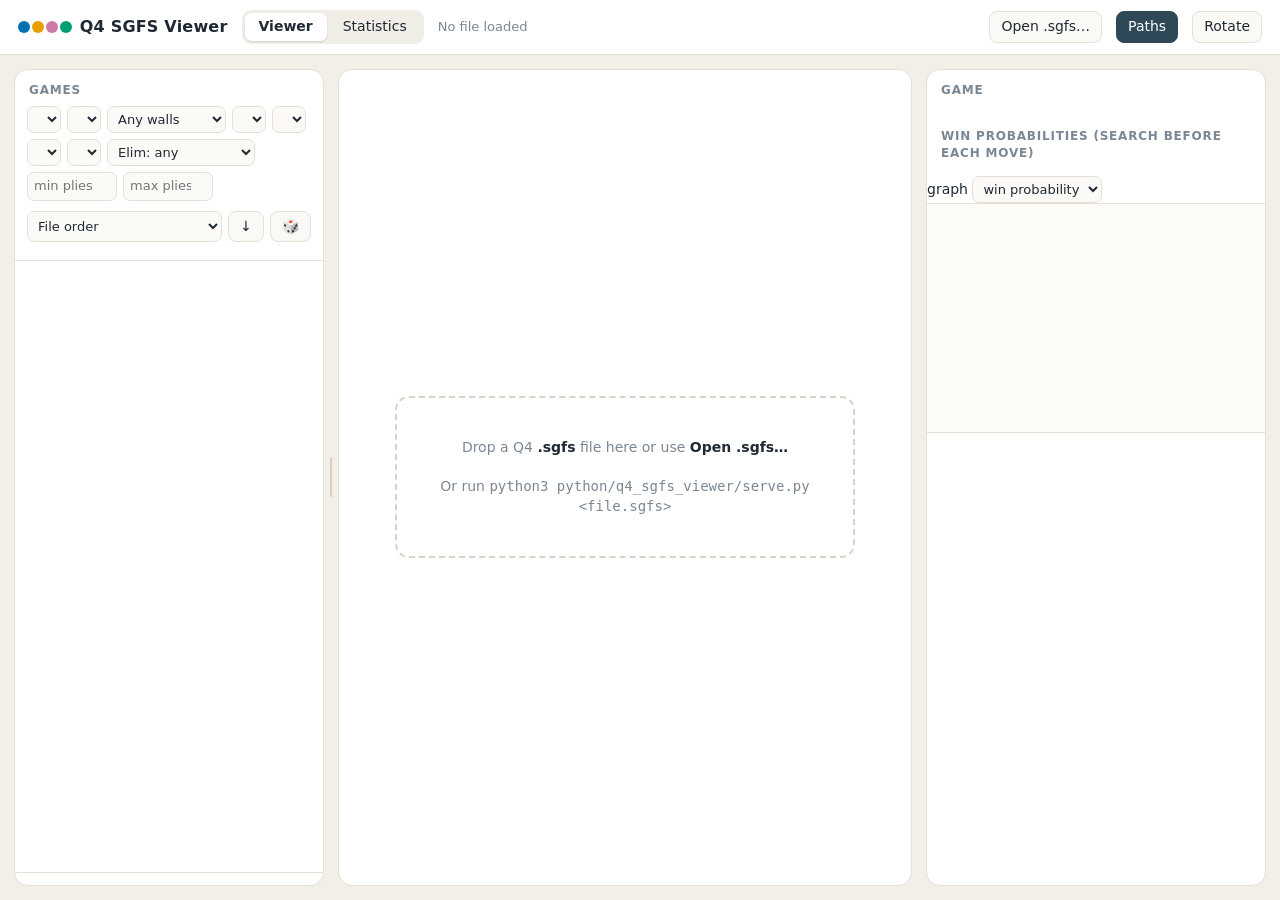
<file: python/q4_sgfs_viewer/index.html>
<!doctype html>
<html lang="en">
<head>
<meta charset="utf-8">
<meta name="viewport" content="width=device-width, initial-scale=1">
<title>Q4 SGFS Viewer</title>
<link rel="stylesheet" href="style.css">
</head>
<body>
<header>
  <h1><span class="dot" style="background:var(--s-acc)"></span><span class="dot" style="background:var(--w-acc)"></span><span class="dot" style="background:var(--n-acc)"></span><span class="dot" style="background:var(--e-acc)"></span> Q4 SGFS Viewer</h1>
  <div class="tabs"><button id="tabView" class="on">Viewer</button><button id="tabStats">Statistics</button></div>
  <span id="fileName">No file loaded</span>
  <label class="btn" for="fileInput">Open<span class="long"> .sgfs…</span></label>
  <input type="file" id="fileInput" accept=".sgfs,.sgf,.txt">
  <button id="pathBtn" class="toggle on" title="Show all shortest paths to the centre (P)">Paths</button>
  <button id="flipBtn" title="Rotate the board by 90° (R)">Rotate</button>
</header>

<main>
  <section class="panel games" id="gamesPanel">
    <h2 id="gamesHead">Games <span id="gamesHeadInfo"></span></h2>
    <div class="filters">
      <select id="fRes" title="Result"></select>
      <select id="fRule" title="Repetition rule"></select>
      <select id="fWalls" title="Initial walls"><option value="">Any walls</option><option value="std">Walls 7/7/7/7</option><option value="other">Other walls</option></select>
      <select id="fType" title="Game type"></select>
      <select id="fTable" title="Match table"></select>
      <select id="fPType" title="Player type of any seat"></select>
      <select id="fModel" title="Model of any seat"></select>
      <select id="fElim" title="Eliminations"><option value="">Elim: any</option><option value="yes">With eliminations</option><option value="no">No eliminations</option></select>
      <input id="fMin" type="number" min="0" placeholder="min plies">
      <input id="fMax" type="number" min="0" placeholder="max plies">
    </div>
    <div class="chips" id="fChips"></div>
    <div class="filters sortrow">
      <select id="sortKey" title="Sort games by"></select>
      <button id="sortDir" title="Flip sort direction">↓</button>
      <button id="randBtn" title="Jump to a random game in the list">🎲</button>
    </div>
    <div class="sortdesc" id="sortDesc"></div>
    <div id="gameList"></div>
    <div id="listCount"></div>
  </section>
  <div id="listResize" title="Drag to resize the game list (double-click: default width)"></div>

  <section class="panel center">
    <div class="empty" id="empty">
      Drop a Q4 <b>.sgfs</b> file here or use <b>Open .sgfs…</b><br><br>
      Or run <code>python3 python/q4_sgfs_viewer/serve.py &lt;file.sgfs&gt;</code>
    </div>
    <div class="players vis" id="players" hidden></div>
    <div id="boardWrap" class="vis" hidden title="Scroll to step through moves"><svg id="board" xmlns="http://www.w3.org/2000/svg"></svg></div>
    <div id="evalStrip" class="vis" hidden>
      <div class="ev-tile wide" id="evWin">
        <div class="k" id="evWinK">Win probability · search before this move</div>
        <div class="pbar" id="evBar"></div>
        <div class="pnums" id="evNums"></div>
        <div class="pnums" id="evLead"></div>
      </div>
      <div class="ev-tile" id="evVis">
        <div class="k">Visits · weight</div>
        <div class="v" id="evVisV">—</div>
        <div class="s" id="evVisS"></div>
      </div>
      <div class="ev-tile" id="evDist">
        <div class="k">Steps to the centre</div>
        <div class="v" id="evDistV">—</div>
        <div class="s" id="evDistS"></div>
      </div>
    </div>
    <input type="range" id="moveSlider" class="vis" min="0" max="0" value="0" hidden>
    <div class="controls vis" hidden>
      <button id="bFirst" title="Home">⏮</button>
      <button id="bPrev10" title="PgUp">−10</button>
      <button id="bPrev" title="←">◀</button>
      <span id="moveInfo"></span>
      <button id="bNext" title="→">▶</button>
      <button id="bNext10" title="PgDn">+10</button>
      <button id="bLast" title="End">⏭</button>
    </div>
    <div class="hint vis" hidden>Scroll on board / ← → step · PgUp/PgDn ±10 · Home/End · ↑ ↓ prev/next game · R rotate · P paths</div>
  </section>

  <section class="panel right">
    <h2>Game</h2>
    <dl id="info"></dl>
    <h2 class="trace-h" id="traceH">Win probabilities (search before each move)</h2>
    <div class="legend" id="chartLegend"></div>
    <label class="chartmode">graph <select id="chartMode"><option value="win">win probability</option><option value="lead">lead (cells)</option></select></label>
    <svg id="chart"></svg>
    <div id="moveList"></div>
  </section>
</main>

<section id="statsView">
  <div class="stats-top">
    <span id="statsNote"></span>
    <span id="statsFilters"></span>
  </div>
  <div id="matchSection" hidden>
    <div class="sec" id="matchTitle"></div>
    <div class="cards" id="matchCards"></div>
  </div>
  <div class="sec" id="genTitle">All games</div>
  <div class="tiles" id="statTiles"></div>
  <div class="cards" id="statCards"></div>
</section>

<div id="tip"></div>

<script src="js/core.js"></script>
<script src="js/viewer.js"></script>
<script src="js/stats.js"></script>
<script src="js/main.js"></script>
</body>
</html>
</file>
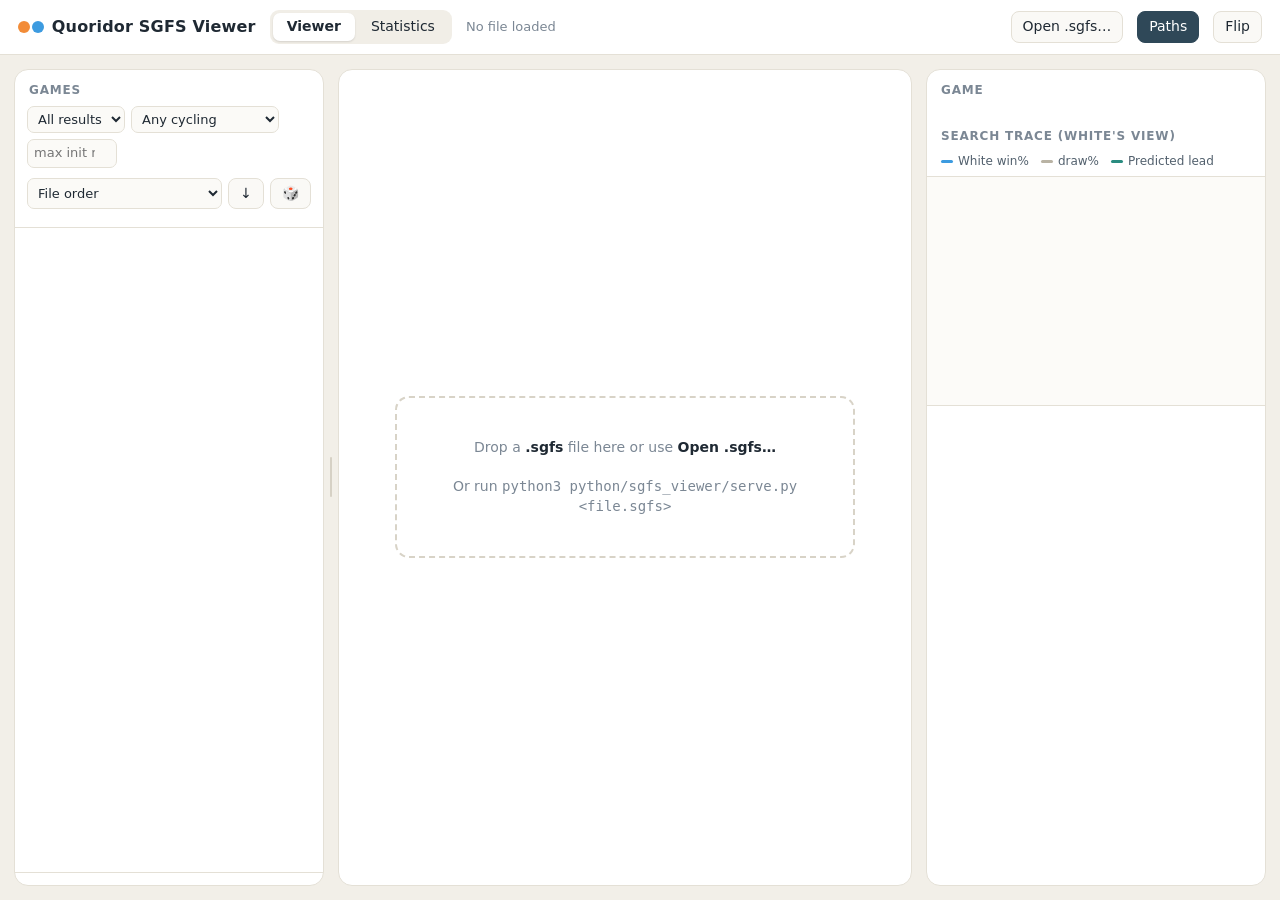
<file: python/sgfs_viewer/index.html>
<!doctype html>
<html lang="en">
<head>
<meta charset="utf-8">
<meta name="viewport" content="width=device-width, initial-scale=1">
<title>Quoridor SGFS Viewer</title>
<link rel="stylesheet" href="style.css">
</head>
<body>
<header>
  <h1><span class="dot" style="background:var(--b-acc)"></span><span class="dot" style="background:var(--w-acc)"></span> Quoridor SGFS Viewer</h1>
  <div class="tabs"><button id="tabView" class="on">Viewer</button><button id="tabStats">Statistics</button></div>
  <span id="fileName">No file loaded</span>
  <label class="btn" for="fileInput">Open<span class="long"> .sgfs…</span></label>
  <input type="file" id="fileInput" accept=".sgfs,.sgf,.txt">
  <button id="pathBtn" class="toggle on" title="Show all shortest paths (P)">Paths</button>
  <button id="flipBtn" title="Flip board (F)">Flip</button>
</header>

<main>
  <section class="panel games" id="gamesPanel">
    <h2 id="gamesHead">Games <span id="gamesHeadInfo"></span></h2>
    <div class="filters">
      <select id="fRes" title="Result"><option value="">All results</option></select>
      <select id="fRule" title="Repetition rule" hidden></select>
      <select id="fKomi" title="Komi" hidden></select>
      <select id="fWalls" title="Initial walls" hidden><option value="">Any walls</option><option value="std">Walls 10/10</option><option value="hc">Fence handicap</option><option value="hcB">Handicap on Black</option><option value="hcW">Handicap on White</option></select>
      <select id="fKSrc" title="Komi source (komiRandom / komiComp in the root comment)" hidden></select>
      <select id="fType" title="Game type" hidden><option value="">All types</option></select>
      <select id="fCyc" title="Longest repeated stretch (computed with the game metrics)"><option value="">Any cycling</option><option value="4">Cycled ≥ 4 plies</option><option value="8">Cycled ≥ 8 plies</option><option value="16">Cycled ≥ 16 plies</option></select>
      <input id="fInit" type="number" min="0" placeholder="max init moves" title="Games whose policy init (startTurnIdx; a hint game: the hint position) is at most this many moves">
    </div>
    <div class="chips" id="fChips"></div>
    <div class="filters sortrow">
      <select id="sortKey" title="Sort games by"></select>
      <button id="sortDir" title="Flip sort direction">↓</button>
      <button id="randBtn" title="Jump to a random game in the list (R)">🎲</button>
    </div>
    <div class="sortdesc" id="sortDesc"></div>
    <div id="gameList"></div>
    <div id="listCount"></div>
  </section>
  <div id="listResize" title="Drag to resize the game list (double-click: default width)"></div>

  <section class="panel center">
    <div class="empty" id="empty">
      Drop a <b>.sgfs</b> file here or use <b>Open .sgfs…</b><br><br>
      Or run <code>python3 python/sgfs_viewer/serve.py &lt;file.sgfs&gt;</code>
    </div>
    <div class="players vis" hidden>
      <div class="pcard" id="cardB" style="--acc:var(--b-acc)">
        <svg width="26" height="26"><circle cx="13" cy="13" r="10" fill="var(--b-pawn)" stroke="var(--b-acc)" stroke-width="3"/></svg>
        <div><div class="name">Black <span class="sub">(1st)</span></div><div class="sub" id="subB">→ row 1</div><div class="sub model" id="modelB"></div></div>
        <div class="walls" id="wallsB"></div>
      </div>
      <div class="pcard" id="cardW" style="--acc:var(--w-acc)">
        <svg width="26" height="26"><circle cx="13" cy="13" r="10" fill="var(--w-pawn)" stroke="var(--w-acc)" stroke-width="3"/></svg>
        <div><div class="name">White <span class="sub">(2nd)</span></div><div class="sub" id="subW">→ row 9</div><div class="sub model" id="modelW"></div></div>
        <div class="walls" id="wallsW"></div>
      </div>
    </div>
    <div id="boardWrap" class="vis" hidden title="Scroll to step through moves"><svg id="board" xmlns="http://www.w3.org/2000/svg"></svg></div>
    <div id="evalStrip" class="vis" hidden>
      <div class="ev-tile" id="evWin">
        <div class="k">White win% · search here</div>
        <div class="v" id="evWinV">—</div>
        <div class="wbar"><div class="w" id="evWinBar"></div><div class="d" id="evDrawBar"></div><div class="b" id="evLossBar"></div><i class="tick" id="evTick"></i></div>
        <div class="s" id="evWinS"></div>
      </div>
      <div class="ev-tile" id="evVis">
        <div class="k">Visits</div>
        <div class="v" id="evVisV">—</div>
        <div class="s" id="evVisS"></div>
      </div>
      <div class="ev-tile" id="evMar">
        <div class="k">Predicted lead (W)</div>
        <div class="v" id="evMarV">—</div>
        <div class="s" id="evMarS"></div>
      </div>
      <div class="ev-tile" id="evPath">
        <div class="k">Path race (W) · B − W steps</div>
        <div class="v" id="evPathV">—</div>
        <div class="s" id="evPathS"></div>
      </div>
    </div>
    <input type="range" id="moveSlider" class="vis" min="0" max="0" value="0" hidden>
    <div class="controls vis" hidden>
      <button id="bFirst" title="Home">⏮</button>
      <button id="bPrev10" title="PgUp">−10</button>
      <button id="bPrev" title="←">◀</button>
      <span id="moveInfo"></span>
      <button id="bNext" title="→">▶</button>
      <button id="bNext10" title="PgDn">+10</button>
      <button id="bLast" title="End">⏭</button>
    </div>
    <div class="hint vis" hidden>Scroll on board / ← → step · PgUp/PgDn ±10 · Home/End · ↑ ↓ prev/next game · F flip · P paths · R random game</div>
  </section>

  <section class="panel right">
    <h2>Game</h2>
    <dl id="info"></dl>
    <h2 class="trace-h">Search trace (White's view)</h2>
    <div class="legend"><span style="--c:var(--w-acc)" id="winLegend">White win%</span><span style="--c:var(--draw)" id="drawLegend">draw%</span><span style="--c:var(--margin)" id="marLegend">Predicted lead</span></div>
    <svg id="chart"></svg>
    <div id="moveList"></div>
  </section>
</main>

<section id="statsView">
  <div class="stats-top">
    <span id="statsNote"></span>
    <span id="statsFilters"></span>
  </div>
  <div id="matchSection" hidden>
    <div class="sec" id="matchTitle"></div>
    <div class="tiles" id="matchTiles"></div>
    <div class="cards" id="matchCards"></div>
  </div>
  <div class="sec" id="genTitle" hidden>All games <small>colors, lengths, walls, search</small></div>
  <div class="tiles" id="statTiles"></div>
  <div class="cards" id="statCards"></div>
</section>

<div id="tip"></div>

<script src="js/core.js"></script>
<script src="js/ui.js"></script>
<script src="js/viewer.js"></script>
<script src="js/stats.js"></script>
<script src="js/main.js"></script>
</body>
</html>
</file>
<file: python/q4_sgfs_viewer/style.css>
:root {
    --bg: #f2efe8;
    --panel: #ffffff;
    --ink: #1f2933;
    --ink2: #52606d;
    --muted: #7b8794;
    --line: #e4e0d6;
    --grid: #eeebe3;
    --board: #2f4858;
    --board-edge: #243a47;
    --cell: #eef3f1;
    --cell-goal-b: #fde7d3;
    --cell-goal-w: #dcecf8;
    --label: #a9bcc6;
    --s-acc: #0072b2;   /* seats: colour-blind-safe (Okabe-Ito) */
    --w-acc: #e69f00;
    --n-acc: #cc79a7;
    --e-acc: #009e73;
    --draw: #9aa5b1;
    --link: #3d9be0;
    --margin: #2a8c80;
    --m-new: #2a8c80;
    --m-old: #8a63d2;
    --neutral: #6b7f8e;
    --sel: #fff4d6;
    --radius: 14px;
  }
  * { box-sizing: border-box; }
  html, body { margin: 0; height: 100%; }
  body {
    background: var(--bg); color: var(--ink);
    font: 14px/1.4 system-ui, -apple-system, "Segoe UI", "Noto Sans TC", sans-serif;
    display: flex; flex-direction: column;
  }
  header {
    display: flex; align-items: center; gap: 14px; padding: 10px 18px;
    background: var(--panel); border-bottom: 1px solid var(--line);
  }
  header h1 { font-size: 16px; margin: 0; font-weight: 650; letter-spacing: .2px; white-space: nowrap; }
  header .dot { display: inline-block; width: 12px; height: 12px; border-radius: 50%; margin-right: 2px; vertical-align: -1px; }
  #fileName { color: var(--muted); font-size: 13px; overflow: hidden; text-overflow: ellipsis; white-space: nowrap; flex: 1; }
  .tabs { display: flex; background: #f1eee7; border-radius: 9px; padding: 3px; gap: 2px; }
  .tabs button { border: 0; background: transparent; padding: 4px 14px; border-radius: 7px; }
  .tabs button.on { background: #fff; box-shadow: 0 1px 2px rgba(0,0,0,.12); font-weight: 600; }
  button, .btn {
    font: inherit; border: 1px solid var(--line); background: #faf9f6; color: var(--ink);
    border-radius: 8px; padding: 5px 11px; cursor: pointer;
  }
  button:hover, .btn:hover { background: #f0ede5; }
  button.primary { background: var(--board); color: #fff; border-color: var(--board); }
  button.primary:hover { background: var(--board-edge); }
  input[type=file] { display: none; }

  main { flex: 1; display: grid; grid-template-columns: var(--listW, 310px) 1fr 340px; gap: 14px; padding: 14px; min-height: 0; position: relative; }
  /* drag handle in the gap between the game list and the board (desktop only) */
  #listResize { position: absolute; top: 14px; bottom: 14px; left: calc(14px + var(--listW, 310px)); width: 14px; cursor: col-resize; touch-action: none; z-index: 2; }
  #listResize::after { content: ""; position: absolute; left: 6px; top: 50%; height: 40px; margin-top: -20px; width: 2px; border-radius: 1px; background: #d6d1c5; }
  #listResize:hover::after, body.resizing #listResize::after { background: var(--link); top: 0; height: 100%; margin-top: 0; }
  body.resizing { cursor: col-resize; user-select: none; }
  .panel { background: var(--panel); border: 1px solid var(--line); border-radius: var(--radius); display: flex; flex-direction: column; min-height: 0; overflow: hidden; }
  .panel h2 { font-size: 12px; text-transform: uppercase; letter-spacing: .8px; color: var(--muted); margin: 0; padding: 12px 14px 8px; font-weight: 600; }

  /* game list */
  .filters { display: flex; gap: 6px; padding: 0 12px 10px; flex-wrap: wrap; }
  select, .filters input { font: inherit; font-size: 13px; border: 1px solid var(--line); border-radius: 7px; padding: 4px 6px; background: #fbfaf7; color: var(--ink); }
  .filters input { width: 90px; }
  #gameList { overflow-y: auto; flex: 1; border-top: 1px solid var(--line); }
  .g { display: grid; grid-template-columns: 50px 52px 1fr auto; gap: 6px; padding: 6px 14px; cursor: pointer; border-bottom: 1px solid #f3f1ec; font-size: 13px; align-items: center; }
  [hidden] { display: none !important; }
  .chips { display: flex; gap: 6px; padding: 0 12px; flex-wrap: wrap; align-items: center; }
  .chips:not(:empty) { padding-bottom: 8px; }
  .chip { font-size: 12px; background: #ece8f7; color: #5a4a99; border-radius: 7px; padding: 2px 4px 2px 8px; }
  .chip button { border: 0; background: transparent; padding: 0 4px; color: inherit; }
  button.linkbtn { border: 0; background: transparent; color: var(--link); padding: 2px 4px; font-size: 12px; text-decoration: underline; }
  .g:hover { background: #faf8f3; }
  .g.sel { background: var(--sel); }
  .g .idx { color: var(--muted); font-variant-numeric: tabular-nums; }
  .res { font-weight: 600; border-radius: 6px; padding: 1px 6px; text-align: center; font-size: 12px; }
  .res { color: #fff; }
  .res.S { background: var(--s-acc); } .res.W { background: var(--w-acc); color: #3b2a00; }
  .res.N { background: var(--n-acc); color: #3a0f27; } .res.E { background: var(--e-acc); }
  .res.D { background: #e6e3dc; color: #52606d; } .res.U { background: #f3d9d9; color: #8a2d2d; }
  .g .mval { font-variant-numeric: tabular-nums; font-weight: 600; color: var(--ink2); font-size: 12.5px; text-align: right; }
  .sortrow select { flex: 1; min-width: 0; }
  .sortdesc { color: var(--muted); font-size: 11.5px; padding: 0 14px 8px; line-height: 1.35; }
  button.toggle.on { background: var(--board); color: #fff; border-color: var(--board); }
  /* tags wrap onto further lines instead of being clipped */
  .g .meta { color: var(--muted); font-size: 12px; display: flex; flex-wrap: wrap; gap: 2px 4px; align-items: center; min-width: 0; }
  .tag { font-size: 10.5px; background: #ece8f7; color: #5a4a99; border-radius: 5px; padding: 0 5px; white-space: nowrap; }
  .g .won { white-space: nowrap; }
  #listCount { color: var(--muted); font-size: 12px; padding: 6px 14px; border-top: 1px solid var(--line); }

  /* center */
  .center { align-items: center; overflow: auto; padding: 14px 10px; gap: 10px; }
  .players, #evalStrip, #boardWrap, #moveSlider { width: 100%; max-width: 600px; }
  .players { display: grid; grid-template-columns: 1fr 1fr; gap: 8px 10px; }
  .pcard { display: flex; align-items: center; gap: 9px; padding: 6px 10px; border-radius: 11px; border: 1px solid var(--line); background: #fbfaf7; transition: box-shadow .15s, border-color .15s; min-width: 0; }
  .pcard.tomove { border-color: var(--acc); box-shadow: 0 0 0 2px color-mix(in srgb, var(--acc) 35%, transparent); }
  .pcard.out { opacity: .45; filter: grayscale(1); }
  .pcard .seatdot { flex: none; width: 26px; height: 26px; border-radius: 50%; background: var(--acc); color: #fff; font-weight: 700; display: grid; place-items: center; font-size: 13px; }
  .pcard .nm { min-width: 0; line-height: 1.25; }
  .pcard .name { font-weight: 600; white-space: nowrap; overflow: hidden; text-overflow: ellipsis; }
  .pcard .sub { color: var(--muted); font-size: 12px; white-space: nowrap; overflow: hidden; text-overflow: ellipsis; }
  .walls { display: flex; gap: 2px; margin-left: auto; flex: none; }
  .walls i { width: 4px; height: 16px; border-radius: 2px; background: var(--acc); }
  .walls i.used { background: #e2ded4; }
  #board { width: 100%; height: auto; display: block; touch-action: pan-y; }

  /* eval strip right under the board */
  #evalStrip { display: grid; grid-template-columns: 1fr 1fr; gap: 8px 10px; }
  .ev-tile { border: 1px solid var(--line); background: #fbfaf7; border-radius: 12px; padding: 6px 12px 7px; min-width: 0; }
  .ev-tile.wide { grid-column: 1 / -1; }
  .ev-tile .k { font-size: 11px; text-transform: uppercase; letter-spacing: .7px; color: var(--muted); font-weight: 600; }
  .ev-tile .v { font-size: 21px; font-weight: 700; font-variant-numeric: tabular-nums; line-height: 1.15; }
  .ev-tile .s { font-size: 12px; color: var(--ink2); font-variant-numeric: tabular-nums; }
  .ev-tile.dim .v { color: #b7bec6; }
  .pbar { display: flex; height: 12px; gap: 1px; margin: 6px 0 4px; border-radius: 4px; overflow: hidden; background: #eee; }
  .pbar div { min-width: 0; transition: flex-basis .15s; }
  .pnums { display: flex; flex-wrap: wrap; gap: 2px 12px; font-size: 13px; font-variant-numeric: tabular-nums; }
  .pnums span::before { content: ""; display: inline-block; width: 9px; height: 9px; border-radius: 50%; background: var(--c); margin-right: 4px; }
  .pnums b { font-weight: 700; }

  .controls { display: flex; gap: 6px; align-items: center; }
  .controls button { min-width: 40px; }
  #moveInfo { font-variant-numeric: tabular-nums; min-width: 130px; text-align: center; color: var(--muted); }
  #moveSlider { accent-color: var(--board); }
  .hint { color: var(--muted); font-size: 12px; text-align: center; }
  .empty { margin: auto; text-align: center; color: var(--muted); padding: 40px; border: 2px dashed #d8d3c7; border-radius: var(--radius); max-width: 460px; }
  .empty b { color: var(--ink); }
  body.dragover .empty, body.dragover #boardWrap { outline: 3px dashed var(--link); outline-offset: 6px; }

  /* right */
  #info { padding: 0 14px 10px; font-size: 13px; display: grid; grid-template-columns: auto 1fr; gap: 3px 10px; margin: 0; }
  #info dt { color: var(--muted); }
  #info dd { margin: 0; font-variant-numeric: tabular-nums; overflow-wrap: anywhere; }
  .legend { display: flex; gap: 12px; padding: 0 14px 6px; font-size: 12px; color: var(--ink2); }
  .legend span::before { content: ""; display: inline-block; width: 12px; height: 3px; border-radius: 2px; background: var(--c); vertical-align: middle; margin-right: 5px; }
  #chart { width: 100%; height: 230px; display: block; cursor: crosshair; border-top: 1px solid var(--line); border-bottom: 1px solid var(--line); background: #fcfbf8; flex: none; }
  #moveList { overflow-y: auto; flex: 1; font-size: 13px; font-variant-numeric: tabular-nums; }
  .m { display: grid; grid-template-columns: 34px 16px 50px 1fr; gap: 6px; padding: 3px 14px; cursor: pointer; align-items: center; }
  .m:hover { background: #faf8f3; }
  .m.cur { background: var(--sel); }
  .m.init { color: #a3acb5; }
  .m.blunder .mv::after { content: " ⚠"; color: #c0392b; }
  .m .n { color: var(--muted); text-align: right; }
  .who { display: inline-block; width: 11px; height: 11px; border-radius: 50%; }
  .who.S { background: var(--s-acc); } .who.W { background: var(--w-acc); } .who.N { background: var(--n-acc); } .who.E { background: var(--e-acc); }
  .m .mv { font-weight: 600; }
  .m .ev { color: var(--muted); font-size: 12px; white-space: nowrap; overflow: hidden; text-overflow: ellipsis; }
  .sep { padding: 4px 14px; font-size: 11px; color: var(--muted); background: #f7f5f0; text-transform: uppercase; letter-spacing: .6px; }

  /* tooltip */
  #tip { position: fixed; pointer-events: none; z-index: 10; background: #1f2933; color: #f5f7fa; font-size: 12px; line-height: 1.45; padding: 6px 9px; border-radius: 8px; box-shadow: 0 4px 14px rgba(0,0,0,.2); font-variant-numeric: tabular-nums; display: none; white-space: nowrap; }
  #tip .sw { display: inline-block; width: 9px; height: 9px; border-radius: 50%; margin-right: 5px; vertical-align: 0; }

  /* statistics page */
  #statsView { flex: 1; overflow-y: auto; padding: 14px; display: none; }
  body.stats #statsView { display: block; }
  body.stats main { display: none; }
  .stats-top { display: flex; align-items: center; gap: 10px; margin-bottom: 12px; color: var(--ink2); flex-wrap: wrap; }
  .sec { font-size: 13px; text-transform: uppercase; letter-spacing: .8px; color: var(--ink2); margin: 4px 0 10px; font-weight: 700; }
  .sec small { text-transform: none; letter-spacing: 0; font-weight: 400; color: var(--muted); margin-left: 8px; }
  #matchSection { margin-bottom: 22px; }
  .tiles { display: grid; grid-template-columns: repeat(auto-fill, minmax(150px, 1fr)); gap: 10px; margin-bottom: 14px; }
  .tile { background: var(--panel); border: 1px solid var(--line); border-radius: 12px; padding: 10px 14px; }
  .tile .k { font-size: 11px; text-transform: uppercase; letter-spacing: .7px; color: var(--muted); font-weight: 600; }
  .tile .v { font-size: 24px; font-weight: 700; font-variant-numeric: tabular-nums; }
  .tile .s { font-size: 12px; color: var(--ink2); font-variant-numeric: tabular-nums; }
  .cards { display: grid; grid-template-columns: repeat(auto-fill, minmax(460px, 1fr)); gap: 14px; align-items: start; }
  .card.wide { grid-column: 1 / -1; }
  .card { background: var(--panel); border: 1px solid var(--line); border-radius: var(--radius); padding: 12px 14px 10px; min-width: 0; }
  .card h3 { margin: 0; font-size: 14px; font-weight: 650; }
  .card .desc { color: var(--muted); font-size: 12px; margin: 2px 0 8px; }
  .card svg { width: 100%; height: auto; display: block; }
  .card .legend { padding: 0 0 6px; }
  .card .legend.dots span::before { width: 10px; height: 10px; border-radius: 3px; }
  .mini { font-size: 12px; color: var(--ink2); margin: 2px 0 8px; font-variant-numeric: tabular-nums; }
  .wr-row { display: grid; grid-template-columns: 150px 1fr; gap: 10px; align-items: center; margin: 7px 0; font-size: 13px; }
  .wr-row .lab { color: var(--ink2); }
  .wr-row .lab small { color: var(--muted); display: block; font-size: 11px; }
  .wr-bar { display: flex; gap: 2px; height: 22px; position: relative; }
  .wr-bar .score-tick { position: absolute; top: -3px; bottom: -3px; width: 2px; margin-left: -1px; background: var(--ink); border-radius: 1px; }
  .wr-bar div { border-radius: 4px; min-width: 0; }
  .wr-nums { display: flex; justify-content: space-between; font-size: 12px; color: var(--ink2); font-variant-numeric: tabular-nums; margin-top: 2px; }
  table.st { width: 100%; border-collapse: collapse; font-size: 12.5px; font-variant-numeric: tabular-nums; }
  table.st th, table.st td { padding: 4px 6px; text-align: right; border-bottom: 1px solid #f0ede6; }
  table.st th:first-child, table.st td:first-child { text-align: left; }
  table.st th { color: var(--muted); font-weight: 600; font-size: 11.5px; }
  table.st tr.click { cursor: pointer; }
  table.st tr.click:hover td { background: #faf8f3; }
  table.st td.line { font-family: ui-monospace, monospace; font-size: 12px; }
  #statsFilters { color: var(--muted); }

  #gamesHead .arrow, #gamesHeadInfo { text-transform: none; letter-spacing: 0; }

  /* One responsive layout: below 1100px everything is a single column and the page scrolls. The panels dissolve
     (display: contents) so the board, its controls and the search trace can be ordered freely: board -> controls ->
     trace -> game info -> move list. The game list is a collapsed bar on top. */
  @media (max-width: 1100px) {
    html, body { height: auto; min-height: 100%; }
    main { display: flex; flex-direction: column; gap: 10px; padding: 10px; flex: none; }
    .panel.center, .panel.right { display: contents; }
    #listResize { display: none; }
    .panel.games { order: 0; }
    .empty { order: 1; margin: 0 auto; padding: 24px; }
    .center > .players { order: 1; } #boardWrap { order: 2; } #evalStrip { order: 3; } #moveSlider { order: 4; } .controls { order: 5; } .hint { order: 6; display: none; }
    .players, #evalStrip, #boardWrap, #moveSlider, .controls { margin-left: auto; margin-right: auto; }
    .right > * { order: 20; }
    .right > .trace-h { order: 10; } .right > .legend { order: 11; } .right > #chart { order: 12; }
    .right > h2:first-child { order: 13; } .right > #info { order: 14; } .right > #moveList { order: 15; }
    .right > h2, .right > .legend, .right > #info { background: var(--panel); margin: 0; }
    .right > .legend { padding-top: 0; }
    .right > #chart, .right > #moveList, .right > #info { background: var(--panel); }
    .right > h2:first-child { border-radius: var(--radius) var(--radius) 0 0; margin-top: 4px; }
    .right > #moveList { max-height: 300px; border-radius: 0 0 var(--radius) var(--radius); }
    .right > .trace-h { border-radius: var(--radius) var(--radius) 0 0; }
    .panel.games #gamesHead { cursor: pointer; padding: 12px 14px; }
    #gamesHead::after { content: "▾"; float: right; }
    .panel.games.open #gamesHead::after { content: "▴"; }
    .panel.games:not(.open) > :not(h2) { display: none; }
    #gameList { max-height: 50vh; }
    .cards { grid-template-columns: 1fr; }
    .card { overflow-x: auto; }
    .card svg { min-width: 480px; }
    table.st { display: block; overflow-x: auto; white-space: nowrap; }
    .wr-row { grid-template-columns: 1fr; gap: 3px; }
    .controls { position: sticky; bottom: 0; z-index: 5; background: var(--bg); padding: 6px 0; flex-wrap: wrap; box-shadow: 0 -6px 8px -6px rgba(0,0,0,.15); }
    .controls #moveInfo { order: -1; flex: 1 0 100%; min-width: 0; }
  }

  @media (max-width: 700px) {
    body { font-size: 15px; }
    header { flex-wrap: wrap; gap: 8px; padding: 8px 10px; }
    header h1 { font-size: 15px; flex: 1 0 100%; }
    header .long { display: none; }
    header button, header .btn { padding: 4px 10px; }
    .tabs { flex: 1 1 130px; } .tabs button { flex: 1; min-height: 40px; padding: 4px 6px; }
    #fileName { order: 10; flex: 1 0 100%; }
    button, .btn, select { min-height: 40px; }
    .btn { display: inline-flex; align-items: center; }
    .filters input { width: 100px; min-height: 40px; }
    select, .filters input { font-size: 14px; }
    .players { gap: 6px; }
    .pcard { padding: 5px 7px; gap: 6px; }
    .walls i { width: 3px; height: 14px; }
    #evalStrip { gap: 6px; }
    .ev-tile { padding: 5px 9px 6px; }
    .ev-tile .v { font-size: 20px; }
    #moveSlider { height: 28px; }
    .controls { gap: 5px; }
    .controls button { flex: 1; min-width: 40px; min-height: 46px; padding: 4px 2px; }
    .m { padding: 6px 10px; grid-template-columns: 30px 16px 40px 1fr; }
    .g { padding: 9px 12px; grid-template-columns: 44px 56px 1fr auto; }
    #statsView { padding: 10px; }
    .tiles { grid-template-columns: repeat(2, 1fr); }
    .tile .v { font-size: 20px; }
  }

  .legend span.sq::before { border-radius: 50%; }
  .tag.t-rule { background: #e3f0ec; color: #24695c; } .tag.t-match { background: #fbeed3; color: #7a5a12; } .tag.t-elim { background: #f6dede; color: #8a2d2d; }
  .tag.t-gt { background: #e1e8f7; color: #2e4a8a; }
  .wr-bar.seats div { min-width: 0; }
  .note { color: var(--muted); font-size: 12px; }
  .hl { font-weight: 700; }
  .g .meta .tag:first-child { white-space: normal; overflow-wrap: anywhere; }
</file>
<file: python/sgfs_viewer/style.css>
:root {
    --bg: #f2efe8;
    --panel: #ffffff;
    --ink: #1f2933;
    --ink2: #52606d;
    --muted: #7b8794;
    --line: #e4e0d6;
    --grid: #eeebe3;
    --board: #2f4858;
    --board-edge: #243a47;
    --cell: #eef3f1;
    --cell-goal-b: #fde7d3;
    --cell-goal-w: #dcecf8;
    --label: #a9bcc6;
    --b-pawn: #23272f;
    --b-acc: #f28c38;
    --w-acc: #3d9be0;
    --w-pawn: #fbfaf6;
    --margin: #2a8c80;
    --draw: #b9b3a4;
    --m-new: #2a8c80;
    --m-old: #8a63d2;
    --neutral: #6b7f8e;
    --sel: #fff4d6;
    --radius: 14px;
  }
  * { box-sizing: border-box; }
  html, body { margin: 0; height: 100%; }
  body {
    background: var(--bg); color: var(--ink);
    font: 14px/1.4 system-ui, -apple-system, "Segoe UI", "Noto Sans TC", sans-serif;
    display: flex; flex-direction: column;
  }
  header {
    display: flex; align-items: center; gap: 14px; padding: 10px 18px;
    background: var(--panel); border-bottom: 1px solid var(--line);
  }
  header h1 { font-size: 16px; margin: 0; font-weight: 650; letter-spacing: .2px; white-space: nowrap; }
  header .dot { display: inline-block; width: 12px; height: 12px; border-radius: 50%; margin-right: 2px; vertical-align: -1px; }
  #fileName { color: var(--muted); font-size: 13px; overflow: hidden; text-overflow: ellipsis; white-space: nowrap; flex: 1; }
  .tabs { display: flex; background: #f1eee7; border-radius: 9px; padding: 3px; gap: 2px; }
  .tabs button { border: 0; background: transparent; padding: 4px 14px; border-radius: 7px; }
  .tabs button.on { background: #fff; box-shadow: 0 1px 2px rgba(0,0,0,.12); font-weight: 600; }
  button, .btn {
    font: inherit; border: 1px solid var(--line); background: #faf9f6; color: var(--ink);
    border-radius: 8px; padding: 5px 11px; cursor: pointer;
  }
  button:hover, .btn:hover { background: #f0ede5; }
  button.primary { background: var(--board); color: #fff; border-color: var(--board); }
  button.primary:hover { background: var(--board-edge); }
  input[type=file] { display: none; }

  main { flex: 1; display: grid; grid-template-columns: var(--listW, 310px) 1fr 340px; gap: 14px; padding: 14px; min-height: 0; position: relative; }
  /* drag handle in the gap between the game list and the board (desktop only) */
  #listResize { position: absolute; top: 14px; bottom: 14px; left: calc(14px + var(--listW, 310px)); width: 14px; cursor: col-resize; touch-action: none; z-index: 2; }
  #listResize::after { content: ""; position: absolute; left: 6px; top: 50%; height: 40px; margin-top: -20px; width: 2px; border-radius: 1px; background: #d6d1c5; }
  #listResize:hover::after, body.resizing #listResize::after { background: var(--w-acc); top: 0; height: 100%; margin-top: 0; }
  body.resizing { cursor: col-resize; user-select: none; }
  .panel { background: var(--panel); border: 1px solid var(--line); border-radius: var(--radius); display: flex; flex-direction: column; min-height: 0; overflow: hidden; }
  .panel h2 { font-size: 12px; text-transform: uppercase; letter-spacing: .8px; color: var(--muted); margin: 0; padding: 12px 14px 8px; font-weight: 600; }

  /* game list */
  .filters { display: flex; gap: 6px; padding: 0 12px 10px; flex-wrap: wrap; }
  select, .filters input { font: inherit; font-size: 13px; border: 1px solid var(--line); border-radius: 7px; padding: 4px 6px; background: #fbfaf7; color: var(--ink); }
  .filters input { width: 90px; }
  #gameList { overflow-y: auto; flex: 1; border-top: 1px solid var(--line); }
  .g { display: grid; grid-template-columns: 50px 52px 1fr auto; gap: 6px; padding: 6px 14px; cursor: pointer; border-bottom: 1px solid #f3f1ec; font-size: 13px; align-items: center; }
  [hidden] { display: none !important; }
  .chips { display: flex; gap: 6px; padding: 0 12px; flex-wrap: wrap; align-items: center; }
  .chips:not(:empty) { padding-bottom: 8px; }
  .chip { font-size: 12px; background: #ece8f7; color: #5a4a99; border-radius: 7px; padding: 2px 4px 2px 8px; }
  .chip button { border: 0; background: transparent; padding: 0 4px; color: inherit; }
  button.linkbtn { border: 0; background: transparent; color: var(--w-acc); padding: 2px 4px; font-size: 12px; text-decoration: underline; }
  .g:hover { background: #faf8f3; }
  .g.sel { background: var(--sel); }
  .g .idx { color: var(--muted); font-variant-numeric: tabular-nums; }
  .res { font-weight: 600; border-radius: 6px; padding: 1px 6px; text-align: center; font-size: 12px; }
  .res.B { background: #fde2cc; color: #9a4a0b; }
  .res.W { background: #d6e9f8; color: #185a8c; }
  .res.D { background: #e6e3dc; color: #52606d; }
  .g .mval { font-variant-numeric: tabular-nums; font-weight: 600; color: var(--ink2); font-size: 12.5px; text-align: right; }
  .sortrow select { flex: 1; min-width: 0; }
  .sortdesc { color: var(--muted); font-size: 11.5px; padding: 0 14px 8px; line-height: 1.35; }
  button.toggle.on { background: var(--board); color: #fff; border-color: var(--board); }
  /* tags wrap onto further lines instead of being clipped */
  .g .meta { color: var(--muted); font-size: 12px; display: flex; flex-wrap: wrap; gap: 2px 4px; align-items: center; min-width: 0; }
  .tag { font-size: 10.5px; background: #ece8f7; color: #5a4a99; border-radius: 5px; padding: 0 5px; white-space: nowrap; }
  .g .won { white-space: nowrap; }
  #listCount { color: var(--muted); font-size: 12px; padding: 6px 14px; border-top: 1px solid var(--line); }

  /* center */
  .center { align-items: center; overflow: auto; padding: 14px 10px; gap: 10px; }
  .players, #evalStrip, #boardWrap, #moveSlider { width: 100%; max-width: 600px; }
  .players { display: flex; gap: 12px; }
  .pcard { flex: 1; display: flex; align-items: center; gap: 10px; padding: 7px 12px; border-radius: 11px; border: 1px solid var(--line); background: #fbfaf7; transition: box-shadow .15s, border-color .15s; }
  .pcard.tomove { border-color: var(--acc); box-shadow: 0 0 0 2px color-mix(in srgb, var(--acc) 30%, transparent); }
  .pcard .name { font-weight: 600; }
  .pcard .sub { color: var(--muted); font-size: 12px; }
  .pcard .model { color: var(--ink2); font-weight: 600; }
  .pcard .model:empty { display: none; }
  .mdot { display: inline-block; width: 8px; height: 8px; border-radius: 50%; margin-right: 4px; vertical-align: 0; }
  .walls { display: flex; gap: 3px; margin-left: auto; }
  .walls i { width: 5px; height: 18px; border-radius: 2px; background: var(--acc); }
  .walls i.used { background: #e2ded4; }
  #board { width: 100%; height: auto; display: block; touch-action: pan-y; }

  /* eval strip right under the board */
  #evalStrip { display: grid; grid-template-columns: 1fr 1fr; gap: 8px 10px; }
  .ev-tile .v small { font-size: 13px; font-weight: 600; color: var(--ink2); margin-left: 6px; }
  .ev-tile { border: 1px solid var(--line); background: #fbfaf7; border-radius: 12px; padding: 6px 12px 7px; min-width: 0; }
  .ev-tile .k { font-size: 11px; text-transform: uppercase; letter-spacing: .7px; color: var(--muted); font-weight: 600; }
  .ev-tile .v { font-size: 23px; font-weight: 700; font-variant-numeric: tabular-nums; line-height: 1.15; }
  .ev-tile .s { font-size: 12px; color: var(--ink2); font-variant-numeric: tabular-nums; white-space: nowrap; overflow: hidden; text-overflow: ellipsis; }
  .ev-tile.dim .v { color: #b7bec6; }
  .wbar { display: flex; height: 8px; gap: 2px; margin: 5px 0 3px; border-radius: 4px; overflow: hidden; }
  .wbar .w { background: var(--w-acc); border-radius: 4px 0 0 4px; transition: flex-basis .15s; }
  .wbar .b { background: var(--b-pawn); border-radius: 0 4px 4px 0; flex: 1; }
  .wbar { position: relative; overflow: visible; }
  .wbar .d { background: var(--draw); transition: flex-basis .15s; }
  .wbar .b { transition: flex-basis .15s; }
  .wbar .tick { position: absolute; top: -3px; bottom: -3px; width: 2px; margin-left: -1px; background: var(--ink); border-radius: 1px; transition: left .15s; }
  .delta { font-weight: 600; }

  .controls { display: flex; gap: 6px; align-items: center; }
  .controls button { min-width: 40px; }
  #moveInfo { font-variant-numeric: tabular-nums; min-width: 130px; text-align: center; color: var(--muted); }
  #moveSlider { accent-color: var(--board); }
  .hint { color: var(--muted); font-size: 12px; text-align: center; }
  .empty { margin: auto; text-align: center; color: var(--muted); padding: 40px; border: 2px dashed #d8d3c7; border-radius: var(--radius); max-width: 460px; }
  .empty b { color: var(--ink); }
  body.dragover .empty, body.dragover #boardWrap { outline: 3px dashed var(--w-acc); outline-offset: 6px; }

  /* right */
  #info { padding: 0 14px 10px; font-size: 13px; display: grid; grid-template-columns: auto 1fr; gap: 3px 10px; margin: 0; }
  #info dt { color: var(--muted); }
  #info dd { margin: 0; font-variant-numeric: tabular-nums; overflow-wrap: anywhere; }
  .legend { display: flex; gap: 12px; padding: 0 14px 6px; font-size: 12px; color: var(--ink2); }
  .legend span::before { content: ""; display: inline-block; width: 12px; height: 3px; border-radius: 2px; background: var(--c); vertical-align: middle; margin-right: 5px; }
  #chart { width: 100%; height: 230px; display: block; cursor: crosshair; border-top: 1px solid var(--line); border-bottom: 1px solid var(--line); background: #fcfbf8; flex: none; }
  #moveList { overflow-y: auto; flex: 1; font-size: 13px; font-variant-numeric: tabular-nums; }
  .m { display: grid; grid-template-columns: 34px 16px 44px 1fr; gap: 6px; padding: 3px 14px; cursor: pointer; align-items: center; }
  .m:hover { background: #faf8f3; }
  .m.cur { background: var(--sel); }
  .m.init { color: #a3acb5; }
  .m .n { color: var(--muted); text-align: right; }
  .who { display: inline-block; width: 11px; height: 11px; border-radius: 50%; }
  .who.B { background: var(--b-pawn); }
  .who.W { background: var(--w-pawn); border: 1.5px solid #6b7b86; }
  .m .mv { font-weight: 600; }
  .m .ev { color: var(--muted); font-size: 12px; white-space: nowrap; overflow: hidden; text-overflow: ellipsis; }
  .sep { padding: 4px 14px; font-size: 11px; color: var(--muted); background: #f7f5f0; text-transform: uppercase; letter-spacing: .6px; }

  /* tooltip */
  #tip { position: fixed; pointer-events: none; z-index: 10; background: #1f2933; color: #f5f7fa; font-size: 12px; line-height: 1.45; padding: 6px 9px; border-radius: 8px; box-shadow: 0 4px 14px rgba(0,0,0,.2); font-variant-numeric: tabular-nums; display: none; white-space: nowrap; }
  #tip .sw { display: inline-block; width: 9px; height: 9px; border-radius: 50%; margin-right: 5px; vertical-align: 0; }

  /* statistics page */
  #statsView { flex: 1; overflow-y: auto; padding: 14px; display: none; }
  body.stats #statsView { display: block; }
  body.stats main { display: none; }
  .stats-top { display: flex; align-items: center; gap: 10px; margin-bottom: 12px; color: var(--ink2); flex-wrap: wrap; }
  .sec { font-size: 13px; text-transform: uppercase; letter-spacing: .8px; color: var(--ink2); margin: 4px 0 10px; font-weight: 700; }
  .sec small { text-transform: none; letter-spacing: 0; font-weight: 400; color: var(--muted); margin-left: 8px; }
  #matchSection { margin-bottom: 22px; }
  .tiles { display: grid; grid-template-columns: repeat(auto-fill, minmax(150px, 1fr)); gap: 10px; margin-bottom: 14px; }
  .tile { background: var(--panel); border: 1px solid var(--line); border-radius: 12px; padding: 10px 14px; }
  .tile .k { font-size: 11px; text-transform: uppercase; letter-spacing: .7px; color: var(--muted); font-weight: 600; }
  .tile .v { font-size: 24px; font-weight: 700; font-variant-numeric: tabular-nums; }
  .tile .s { font-size: 12px; color: var(--ink2); font-variant-numeric: tabular-nums; }
  .cards { display: grid; grid-template-columns: repeat(auto-fill, minmax(460px, 1fr)); gap: 14px; align-items: start; }
  .card.wide { grid-column: 1 / -1; }
  .card { background: var(--panel); border: 1px solid var(--line); border-radius: var(--radius); padding: 12px 14px 10px; min-width: 0; }
  .card h3 { margin: 0; font-size: 14px; font-weight: 650; }
  .card .desc { color: var(--muted); font-size: 12px; margin: 2px 0 8px; }
  .card svg { width: 100%; height: auto; display: block; }
  .card .legend { padding: 0 0 6px; }
  .card .legend.dots span::before { width: 10px; height: 10px; border-radius: 3px; }
  .mini { font-size: 12px; color: var(--ink2); margin: 2px 0 8px; font-variant-numeric: tabular-nums; }
  .wr-row { display: grid; grid-template-columns: 150px 1fr; gap: 10px; align-items: center; margin: 7px 0; font-size: 13px; }
  .wr-row .lab { color: var(--ink2); }
  .wr-row .lab small { color: var(--muted); display: block; font-size: 11px; }
  .wr-bar { display: flex; gap: 2px; height: 22px; position: relative; }
  .wr-bar .score-tick { position: absolute; top: -3px; bottom: -3px; width: 2px; margin-left: -1px; background: var(--ink); border-radius: 1px; }
  .wr-bar div { border-radius: 4px; min-width: 0; }
  .wr-nums { display: flex; justify-content: space-between; font-size: 12px; color: var(--ink2); font-variant-numeric: tabular-nums; margin-top: 2px; }
  table.st { width: 100%; border-collapse: collapse; font-size: 12.5px; font-variant-numeric: tabular-nums; }
  table.st th, table.st td { padding: 4px 6px; text-align: right; border-bottom: 1px solid #f0ede6; }
  table.st th:first-child, table.st td:first-child { text-align: left; }
  table.st th { color: var(--muted); font-weight: 600; font-size: 11.5px; }
  table.st tr.click { cursor: pointer; }
  table.st tr.click:hover td { background: #faf8f3; }
  table.st td.line { font-family: ui-monospace, monospace; font-size: 12px; }
  #statsFilters { color: var(--muted); }

  #gamesHead .arrow, #gamesHeadInfo { text-transform: none; letter-spacing: 0; }

  /* One responsive layout: below 1100px everything is a single column and the page scrolls. The panels dissolve
     (display: contents) so the board, its controls and the search trace can be ordered freely: board -> controls ->
     trace -> game info -> move list. The game list is a collapsed bar on top. */
  @media (max-width: 1100px) {
    html, body { height: auto; min-height: 100%; }
    main { display: flex; flex-direction: column; gap: 10px; padding: 10px; flex: none; }
    .panel.center, .panel.right { display: contents; }
    #listResize { display: none; }
    .panel.games { order: 0; }
    .empty { order: 1; margin: 0 auto; padding: 24px; }
    .center > .players { order: 1; } #boardWrap { order: 2; } #evalStrip { order: 3; } #moveSlider { order: 4; } .controls { order: 5; } .hint { order: 6; display: none; }
    .players, #evalStrip, #boardWrap, #moveSlider, .controls { margin-left: auto; margin-right: auto; }
    .right > * { order: 20; }
    .right > .trace-h { order: 10; } .right > .legend { order: 11; } .right > #chart { order: 12; }
    .right > h2:first-child { order: 13; } .right > #info { order: 14; } .right > #moveList { order: 15; }
    .right > h2, .right > .legend, .right > #info { background: var(--panel); margin: 0; }
    .right > .legend { padding-top: 0; }
    .right > #chart, .right > #moveList, .right > #info { background: var(--panel); }
    .right > h2:first-child { border-radius: var(--radius) var(--radius) 0 0; margin-top: 4px; }
    .right > #moveList { max-height: 300px; border-radius: 0 0 var(--radius) var(--radius); }
    .right > .trace-h { border-radius: var(--radius) var(--radius) 0 0; }
    .panel.games #gamesHead { cursor: pointer; padding: 12px 14px; }
    #gamesHead::after { content: "▾"; float: right; }
    .panel.games.open #gamesHead::after { content: "▴"; }
    .panel.games:not(.open) > :not(h2) { display: none; }
    #gameList { max-height: 50vh; }
    .cards { grid-template-columns: 1fr; }
    .card { overflow-x: auto; }
    .card svg { min-width: 480px; }
    table.st { display: block; overflow-x: auto; white-space: nowrap; }
    .wr-row { grid-template-columns: 1fr; gap: 3px; }
    .controls { position: sticky; bottom: 0; z-index: 5; background: var(--bg); padding: 6px 0; flex-wrap: wrap; box-shadow: 0 -6px 8px -6px rgba(0,0,0,.15); }
    .controls #moveInfo { order: -1; flex: 1 0 100%; min-width: 0; }
  }

  @media (max-width: 700px) {
    body { font-size: 15px; }
    header { flex-wrap: wrap; gap: 8px; padding: 8px 10px; }
    header h1 { font-size: 15px; flex: 1 0 100%; }
    header .long { display: none; }
    header button, header .btn { padding: 4px 10px; }
    .tabs { flex: 1 1 130px; } .tabs button { flex: 1; min-height: 40px; padding: 4px 6px; }
    #fileName { order: 10; flex: 1 0 100%; }
    button, .btn, select { min-height: 40px; }
    .btn { display: inline-flex; align-items: center; }
    .filters input { width: 100px; min-height: 40px; }
    select, .filters input { font-size: 14px; }
    .players { gap: 8px; }
    .pcard { padding: 6px 8px; gap: 6px; }
    .pcard svg { display: none; }
    .walls i { width: 4px; }
    #evalStrip { gap: 6px; }
    .ev-tile { padding: 5px 9px 6px; }
    .ev-tile .v { font-size: 20px; }
    #moveSlider { height: 28px; }
    .controls { gap: 5px; }
    .controls button { flex: 1; min-width: 40px; min-height: 46px; padding: 4px 2px; }
    .m { padding: 6px 10px; grid-template-columns: 30px 16px 40px 1fr; }
    .g { padding: 9px 12px; grid-template-columns: 44px 56px 1fr auto; }
    #statsView { padding: 10px; }
    .tiles { grid-template-columns: repeat(2, 1fr); }
    .tile .v { font-size: 20px; }
  }
</file>
